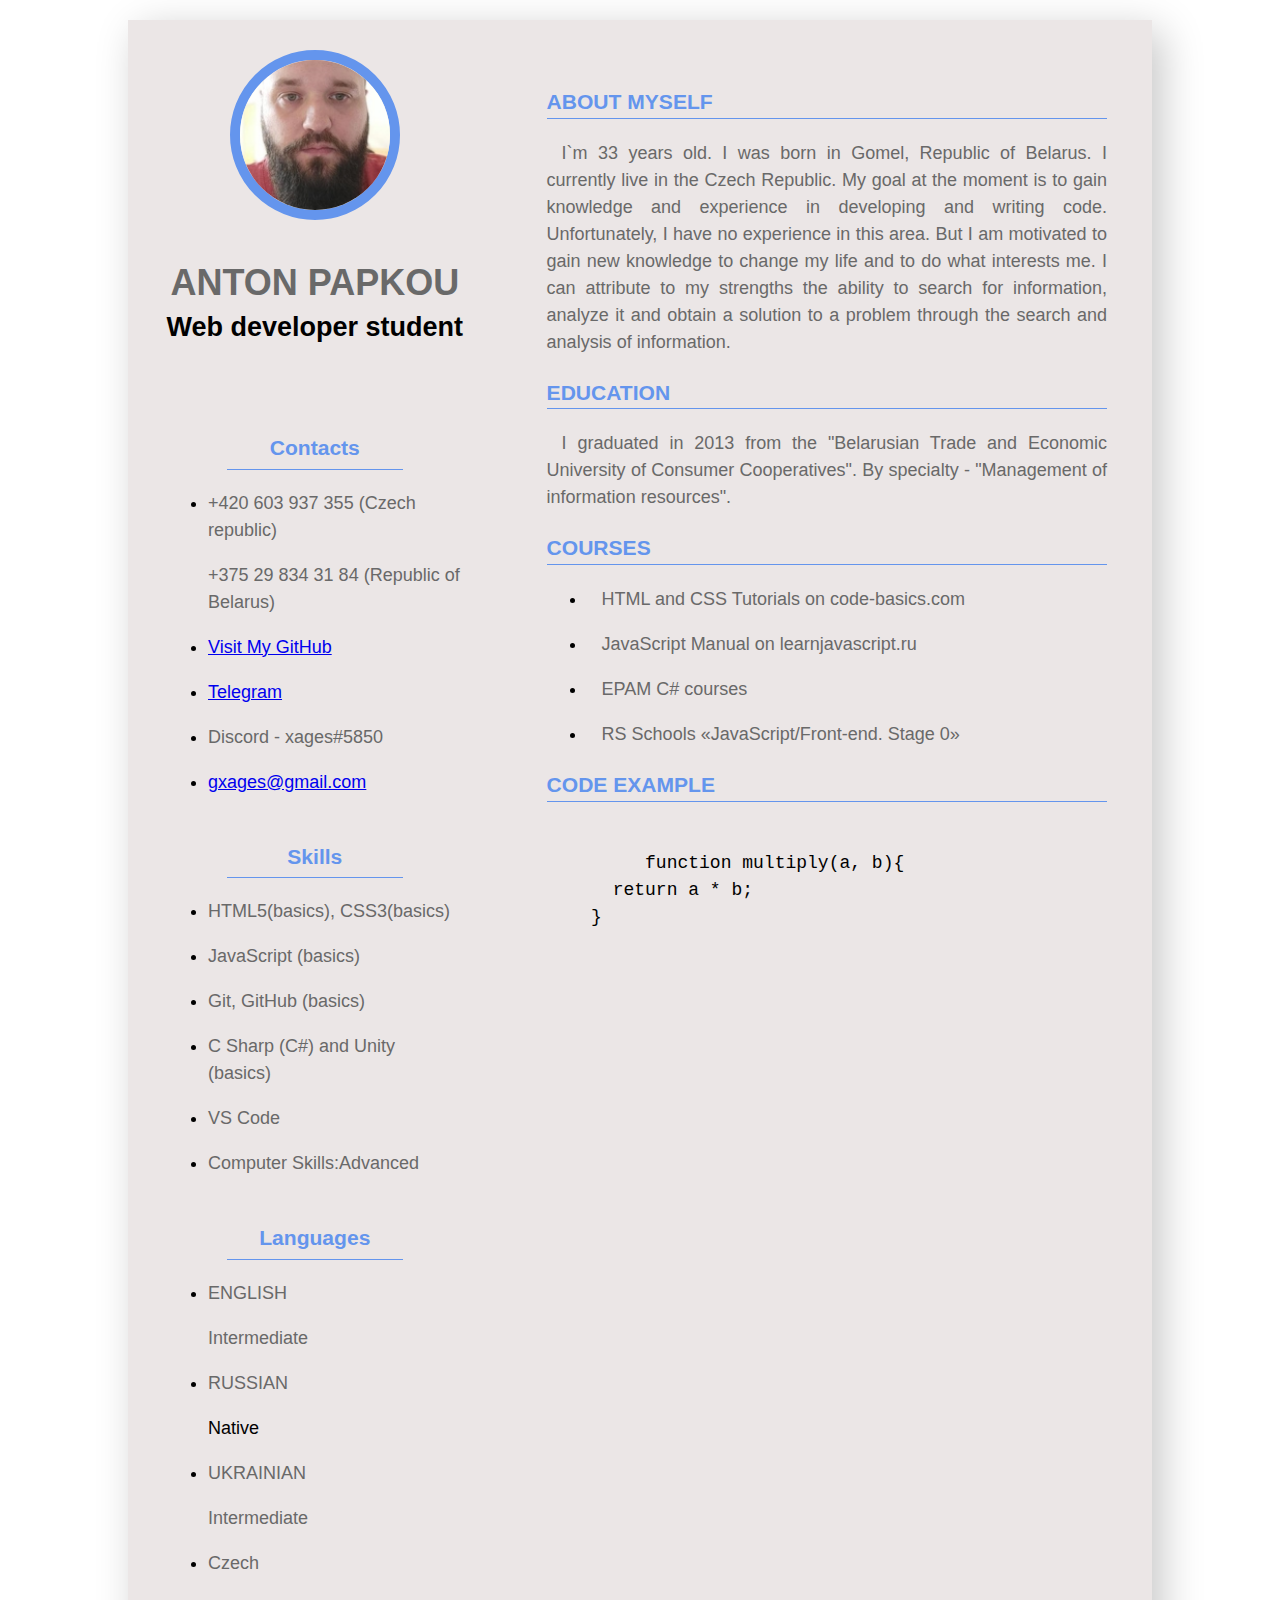
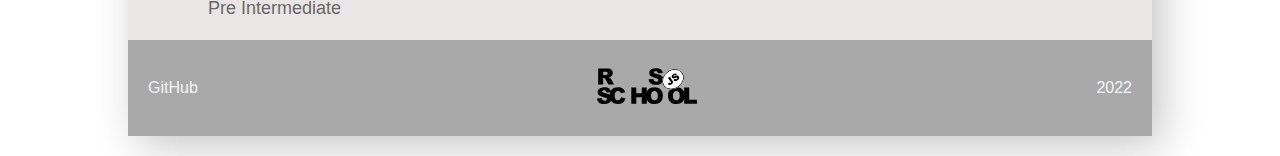
<file: index.html>
<!DOCTYPE html>
<html lang="en">
<head>
    <meta charset="UTF-8">
    <meta http-equiv="X-UA-Compatible" content="IE=edge">
    <meta name="viewport" content="width=device-width, initial-scale=1.0">
    <title>cv</title>
    <link rel="stylesheet" href="css/style.css" type="text/css">
    <link rel="icon" href="images/logo/icon_cv.png">
</head>
<body>
<div class="container">
    <div class="two_columns">
        <div class = "left_column">
            <header>
                <img src="images/MyFoto.jpg" alt="MyFoto" width="204" 
                height="204">               
                <h1>Anton Papkou</h1>
                <h2>Web developer student</h2>
            </header>
            <main>
                <section class="contacts">
                <h3>Contacts</h3>
                <ul>
                    <li><p>+420 603 937 355 (Czech republic)</p><p>+375 29 834 31 84 (Republic of Belarus)</p></li>
                    <li><p><a href="https://github.com/gxages/rsschool-cv">Visit My GitHub</a></p></li>
                    <li><p><a href="https://t.me/BoozyGoose">Telegram</a></p></li>
                    <li><p>Discord - xages#5850</p></li>
                    <li><p><a href="mailto:gxages@gmail.com">gxages@gmail.com</a></p></li>
                </ul>
                </section>
                <section class="skills">
                    <h3>Skills</h3>
                    <ul>
                        <li><p>HTML5(basics), CSS3(basics)</p></li>
                        <li><p>JavaScript (basics)</p></li>
                        <li><p>Git, GitHub (basics)</p></li>
                        <li><p>C Sharp (C#) and Unity (basics)</p></li>
                        <li><p>VS Code</p></li>
                        <li><p>Computer Skills:Advanced</p></li>
                    </ul>
                </section>
                <section class="languages">
                    <h3>Languages</h3>
                    <ul>
                        <li><p>ENGLISH</p><p>Intermediate</p></li>
                        <li><p>RUSSIAN</p>Native<p></li>
                        <li><p>UKRAINIAN</p><p>Intermediate</p></li>
                        <li><p>Czech</p><p>Pre Intermediate</p></li>
                    </ul>
                </section>
            </main>
        </div>
        <aside class = "right_column">
            <section class="about_me">
                <div class="additional_header">
                    <h3>About Myself</h3>
                </div>
            <p>  
            I`m 33 years old. I was born in Gomel, Republic of Belarus. I currently live in the Czech Republic.
            My goal at the moment is to gain knowledge and experience in developing and writing code. 
            Unfortunately, I have no experience in this area. But I am motivated to gain new knowledge to change my life and to do what interests me.
            I can attribute to my strengths the ability to search for information, analyze it and obtain a solution to a problem through the search and analysis of information.
            </p>        
            </section>
            <section class="education">
                <div class="additional_header">
                    <h3>EDUCATION</h3>
                </div>
                <p>
                I graduated in 2013 from the "Belarusian Trade 
                and Economic University of Consumer Cooperatives". By specialty - "Management of information resources".
                </p>
            </section>
            <section class="courses">
                <div class="additional_header">
                    <h3>courses</h3>
                </div>
                <ul>
                    <li><p>HTML and CSS Tutorials on code-basics.com</p></li>
                    <li><p>JavaScript Manual on learnjavascript.ru</p></li>
                    <li><p>EPAM C# courses</p></li>
                    <li><p>RS Schools «JavaScript/Front-end. Stage 0»</p></li>
                </ul>
            </section>
            <section class="code_example">
                <div class="additional_header">
                    <h3>code example</h3>
                </div>
                <pre>
                 <code> 
                       function multiply(a, b){
                    return a * b;
                  }   
                 </code>    
                </pre>    
            </section>
            
        </aside>
     
    </div>
    <footer>
        <div class="footer">
            <a href="https://github.com/gxages/rsschool-cv" class="link-footer">GitHub</a>
            <a href="https://rs.school/js/"><img src="images/rs_school_js.svg" alt="logo" class="logo-rss"></a>
            <p class="link-footer">2022</p>
          </div>
        </footer>
</div>

</body>
</html>
</file>
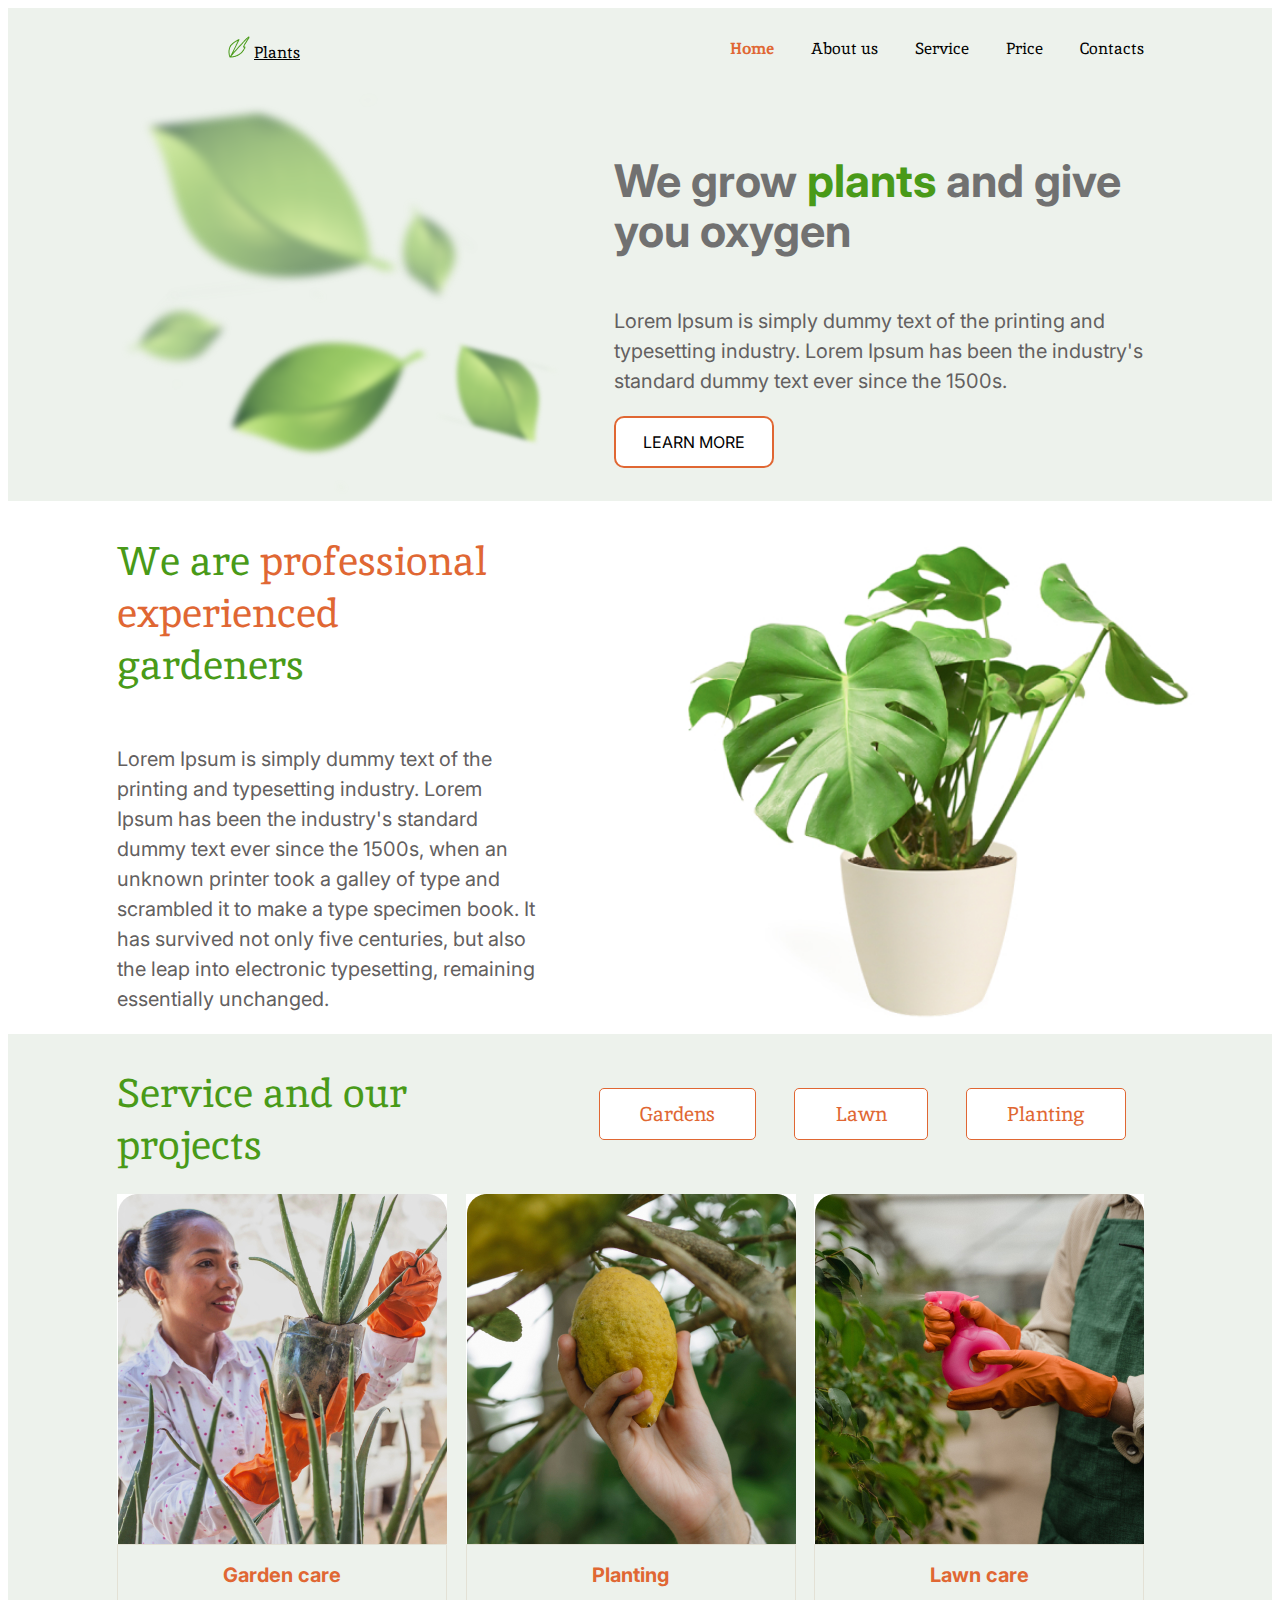
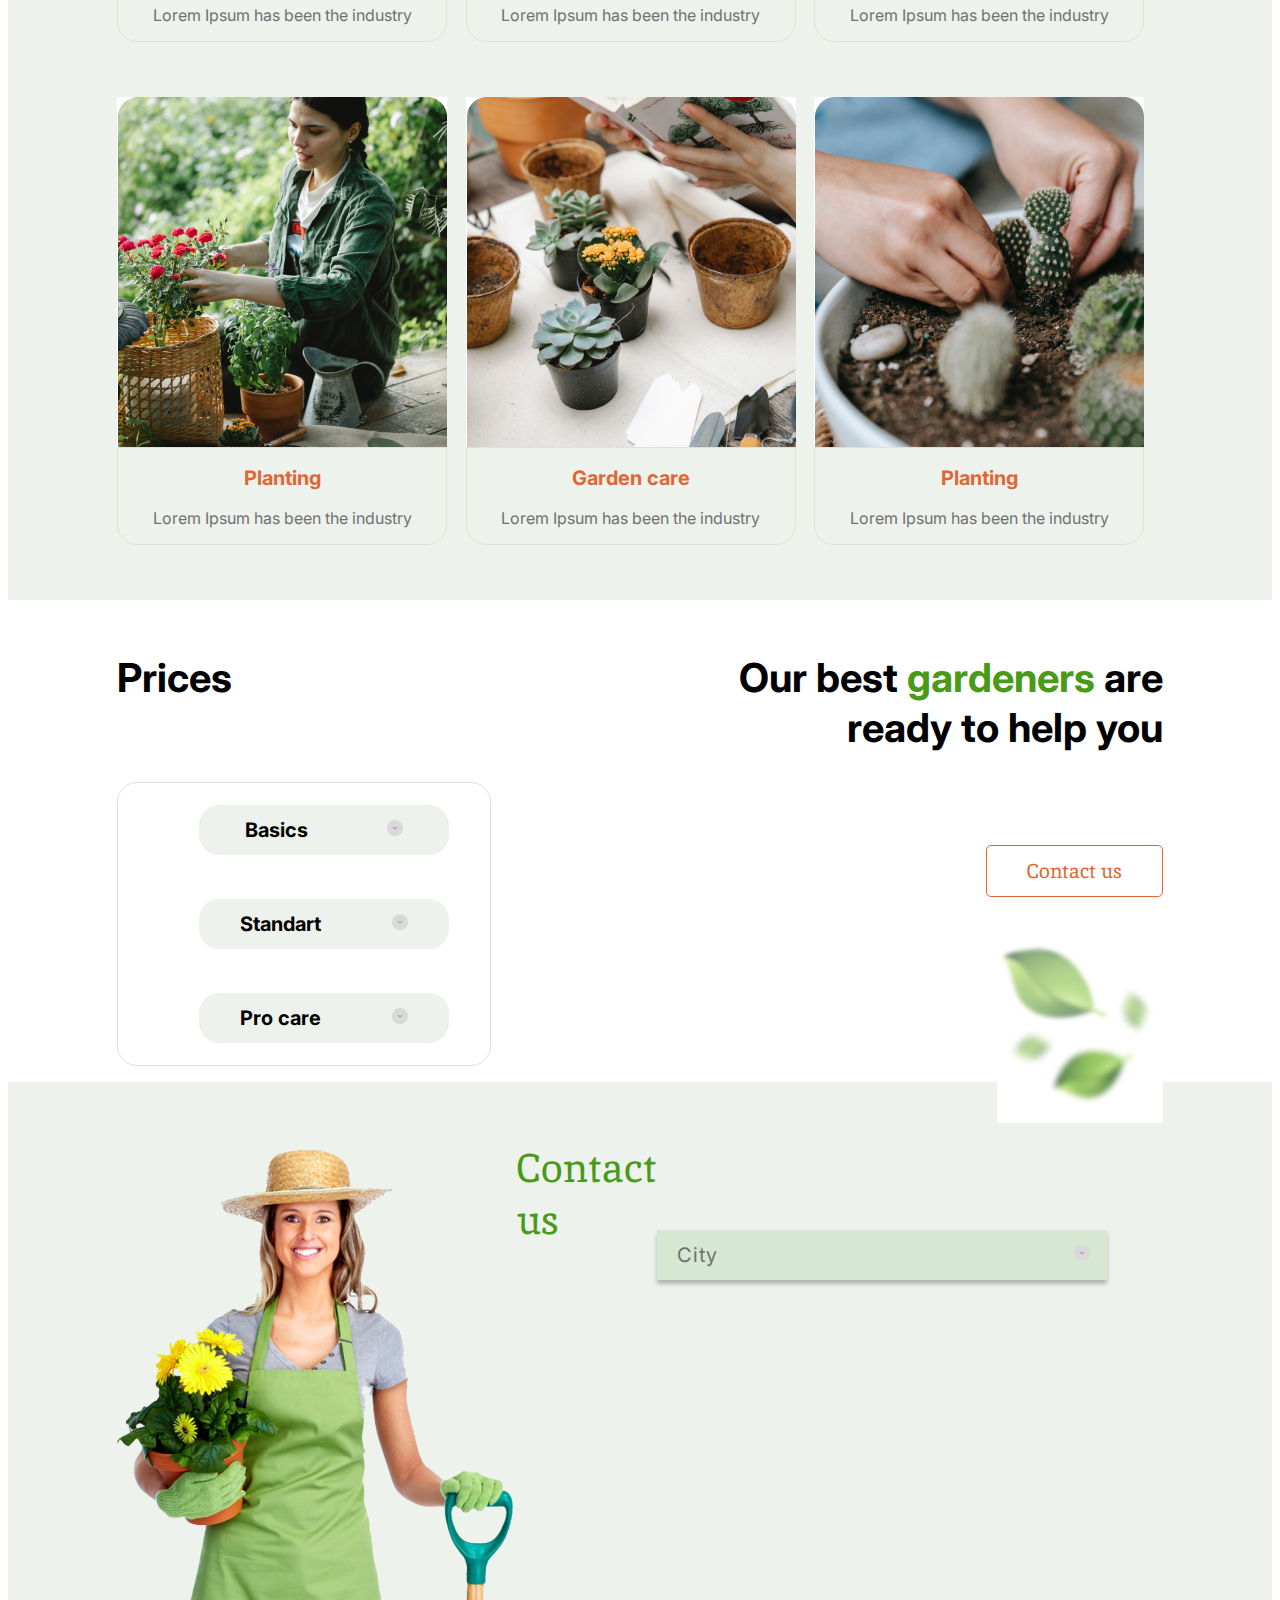
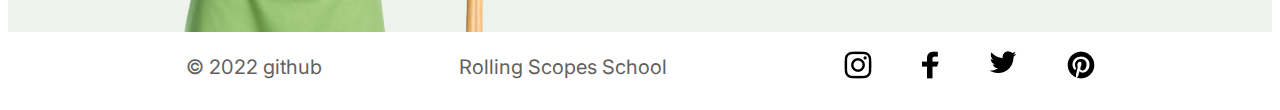
<file: plants/index.html>
<!DOCTYPE html>
<html lang="en">
<head>
    <meta charset="UTF-8">
    <meta http-equiv="X-UA-Compatible" content="IE=edge">
    <meta name="viewport" content="width=device-width, initial-scale=1.0, maximum-scale=1.0, user-scalable=no">
    <title>Plants</title>
    <link rel="preconnect" href="https://fonts.googleapis.com"><link rel="preconnect" href="https://fonts.gstatic.com" crossorigin><link href="https://fonts.googleapis.com/css2?family=Inter:wght@400;700&display=swap" rel="stylesheet">
    <link rel="preconnect" href="https://fonts.googleapis.com"><link rel="preconnect" href="https://fonts.gstatic.com" crossorigin><link href="https://fonts.googleapis.com/css2?family=Inika:wght@400;700&family=Inter:wght@400;700&display=swap" rel="stylesheet">
    <link rel="stylesheet" href="style.css">
    <link rel="shortcut icon" href="img/logo/logo_vector.png">
</head>
<body>
    <header class="header" id="header">
        <div class="wrapper header_wrapper">
            <div class="logo__cont">
                <img src="img/logo/logo_vector.png" alt="logo">
                <a href="#" class="Logo">Plants</a>
            </div>
            <nav class="header__navig">
                <ul class="navig">
                    <li class="navig__list"><a class="home__nav" href="#header">Home</a></li>
                    <li class="navig__list"><a class="link__nav" href="#about">About us</a></li>
                    <li class="navig__list"><a class="link__nav" href="#services">Service</a></li>
                    <li class="navig__list"><a class="link__nav" href="#prices">Price</a></li>
                    <li class="navig__list"><a class="link__nav" href="#contacts">Contacts</a></li>
                </ul>
            </nav>
        </div>
        
        
    </header>
    <main class="main">
        <section class="welcome">
            <div class="wrapper welcome__wrapper">
                <div class="welcome__content__left">
                    <img class="welcome__leafs" src="img/welcom/leafs.svg" alt="leafs">
                </div>
                <div class="welcome__content__right">
                    <h1>We grow <span class="color__text">plants</span> and give you oxygen</h1>
                    <p>Lorem Ipsum is simply dummy text of the printing and typesetting industry. Lorem Ipsum has been the industry's standard dummy text ever since the 1500s.</p>
                    <div class="welcom__button">
                    <button class="button_first">LEARN MORE</button>
                    </div>
                </div>
            </div>
        </section>
        <section class="about">
            <div class="wrapper about__wrapper" id="about">
                <div class="about__content">
                    <div class="about__header">
                        <h2>We are <span class="color__text_second">professional experienced</span>  gardeners</h2>
                        <p>Lorem Ipsum is simply dummy text of the printing and typesetting industry. Lorem Ipsum has been the industry's standard dummy text ever since the 1500s, when an unknown printer took a galley of type and scrambled it to make a type specimen book. It has survived not only five centuries, but also the leap into electronic typesetting, remaining essentially unchanged. </p>
                     <div class="staffs__hover">
                        <div class="staffs">
                            <div class="grid__box_1">
                                <img  src="img/about/julie.jpg" alt="julie" >
                            </div>     
                            <div class="grid__box_2">
                                <p class="grid__box__text">Julie</p>
                            </div>
                            <div class="grid__box_3">
                                <p class="grid__box__text">Marisa</p>
                            </div>
                            <div class="grid__box_4">
                                <img  src="img/about/marisa.jpg" alt="marisa">
                            </div>
                        </div>
                     </div>
                    </div>     
                    <div class="about__img">
                        <img class="houseplant" src="img/about/houseplant.jpg" alt="houseplant">
                    </div>
                 
                </div>
                
        </section>
        <section class="services" id="services">
            <div class="wrapper services__wrapper">
                <div class="services__description">
                    <h2 class="services__title">Service and our projects</h2>
                    <div class="services__buttons">
                        <button class="button_second">Gardens</button>
                        <button class="button_second">Lawn</button>
                        <button class="button_second">Planting</button>
                    </div>
                </div>
                <div class="services__content">
                    <span class="services_item">
                       <div class="style__cards">
                            <div class="style__img">
                                <img src="img/services/1.jpg" alt="Garden care">
                            </div>
                            <div class="style__info">
                                <div class="style__header">
                                    <h3>Garden care</h3>
                                    <p>Lorem Ipsum has been the industry</p>
                                </div>
                            </div>
                        </div> 
                    </span>
                    <span class="services_item">
                        <div class="style__cards">
                            <div class="style__img">
                                <img src="img/services/2.jpg" alt="Planting">
                            </div>
                            <div class="style__info">
                                <div class="style__header">
                                   <h3>Planting</h3>
                                   <p>Lorem Ipsum has been the industry</p>
                                </div>
                            </div>
                        </div>
                    </span>
                    <span class="services_item">
                        <div class="style__cards">
                            <div class="style__img">
                                <img src="img/services/3.jpg" alt="Lawn care">
                            </div>
                            <div class="style__info">
                                <div class="style__header">
                                    <h3>Lawn care</h3>
                                    <p>Lorem Ipsum has been the industry</p>
                                </div>
                            </div>
                        </div>
                    </span>
                    <span class="services_item">
                        <div class="style__cards">
                            <div class="style__img">
                                <img src="img/services/4.jpg" alt="Planting">
                            </div>
                            <div class="style__info">
                                <div class="style__header">
                                    <h3>Planting</h3>
                                    <p>Lorem Ipsum has been the industry</p>
                                </div>
                            </div>
                        </div>
                    </span>
                    <span class="services_item">
                        <div class="style__cards">
                            <div class="style__img">
                                <img src="img/services/5.jpg" alt="Garden care">
                            </div>
                            <div class="style__info">
                                <div class="style__header">
                                    <h3>Garden care</h3>
                                    <p>Lorem Ipsum has been the industry</p>
                                </div>
                            </div>
                        </div>
                    </span>
                    <span class="services_item">
                        <div class="style__cards">
                            <div class="style__img">
                                <img src="img/services/6.jpg" alt="Planting">
                            </div>
                            <div class="style__info">
                                <div class="style__header">
                                    <h3>Planting</h3>
                                    <p>Lorem Ipsum has been the industry</p>
                                </div>
                            </div>
                        </div>
                    </span>
                </div> 
            </div>
        </section>
        <section class="prices" id="prices">
            <div class="wrapper prices__wrapper">
                <div class="prices" id="prices">
                    <h4>Prices</h4>
                </div>
                <div class="prices__form" id="prices__form">

                       <ul class="dropdown__menu">
                        <li><button class="select__button">Basics <span><img src="img/other/accordion_btn.png" alt="accordion_btn"></span> </button></li>
                        <li><button class="select__button">Standart<span><img src="img/other/accordion_btn.png" alt="accordion_btn"></span> </button></li>
                        <li><button class="select__button">Pro care<span><img src="img/other/accordion_btn.png" alt="accordion_btn"></span> </button></li>
                       </ul>
                </div>
              <div class="prices__content" id="prices__description">
                <div class="prices__description" >
                    <h4>Our best <span class="color__text">gardeners</span> are ready to help you</h4>
                </div>
                <div class="prices__button" >
                    <button class="button_second">Contact us</button>
                </div>
                <div class="prices__image" >
                    <img src="img/prices/leafs.jpg" alt="leafs">
                </div>
              </div>

            </div>
        </section>
        <section class="contacts" id="contacts">
            <div class="wrapper contacts__wrapper">
                <img src="img/contact/contact_woman.png" alt="woman" class="contact__img">
                <h2>Contact us</h2>
                <div class="button__wrapp">
                        <button class="contact__button">City<span><img src="img/other/accordion_btn.png" alt="accordion"></span></button>
                </div>      
            </div>
        </section>
    </main>
    <footer class="footer">
        <div class="wrapper footer__wrapper">
                <p>&copy; 2022 github</p>
                <p>Rolling Scopes School</p>
                <div class="social__list">
                    <ul class="social__list">
                        <li><img src="img/footer_img/1.png" alt="instagram"></li>
                        <li><img src="img/footer_img/2.png" alt="facebook"></li>
                        <li><img src="img/footer_img/3.png" alt="twitter"></li>
                        <li><img src="img/footer_img/4.png" alt="pinterest"></li>
                    </ul>
                </div>
        </div>
    </footer>
</body>
</html>
</file>
<file: css/style.css>
.container {
   margin: 20px auto;
   width: 1024px;
   font-family: Arial, sans-serif;
   font-size: 18px;
   line-height: 1.5;
   background-color: hwb(0 90% 8%);
   box-shadow: 10px 10px 40px -1px rgba(0, 0, 0, 0.23);
 }
.body {
   box-sizing: border-box;
   background-color: #f5f5f5;

}

.two_columns{
   display: flex;
}

.left_column{
   width: 40%;
}
.right_column{
   width: 60%;
   padding: 45px;
}

header{
   text-align: center;
   padding: 30px;
   
}
header img{
   margin-bottom: 30px;
   display: inline-block;
   border-radius: 50%;
   width:50%;
   height:50%;
   object-fit: cover;
   overflow: hidden;
   width: 150px;
  height: 150px;
  border: 10px solid cornflowerblue;
}
   header h1{
      margin-bottom: 10px;
      text-transform: uppercase;
      line-height: 2px;
      color: dimgray;
   }

   header h2{
      margin-bottom: 10px;
     

   }

.right_column h3{
   flex: 1;
   vertical-align: middle;
   font-weight: 600;
   text-transform: uppercase;
   color: cornflowerblue;
   border-bottom: 1px solid cornflowerblue;
   
}   

main{
   padding: 0 40px;
  \\ background-color: #C0C0C0	;
}
main h3{
   width: 136px;
   margin: 40px auto 20px;
   padding: 5px 20px;
   text-align: center;
   color: cornflowerblue;
   border-bottom: 1px solid cornflowerblue;

}

.right_column p{
   color: dimgray;
   text-indent: 15px;
   text-align: justify;
}
main p{
   color: dimgray;
}

.footer {
   display: flex;
   justify-content: space-between;
   align-items: center;
   padding: 20px;
   font-size: 0.8rem;

   background-color: darkgray;
 }

.logo-rss{
   width: 100px;
}

.link-footer{
   color: #f5f5f5;
   text-decoration: none;
   font-size: medium;
  
 }

pre{
   margin-left:-150px;
   padding-left: 0;
   align-items: flex-start;
   display: flex;
}
</file>
<file: plants/style.css>
/* -------------------- constants ---------------------- */
:root{
    --color-main:#499A18;
    --color-secondary:#E06733;
    --color-background-main:#EDF2EC;
    --color-background-secondary:#FFFFFF;
    
}

html{
    font-size: 10px;
    scroll-behavior: smooth;
}

body{
    font-size: 1.6rem;
     font-family:'Inter', sans-serif;
}

.wrapper{
    max-width: 1440px;
    margin: auto;
    padding-left: 109px;
    padding-right: 109px;
}

/* -------------------- styles for text  ---------------- */
h1{
    font-family: 'Inter';
    font-style: normal;
    font-weight: 700;
    font-size: 45px;
    line-height: 50px;
    color: #717171;
}

h2{
    font-family: 'Inika';
    font-style: normal;
    font-weight: 400;
    font-size: 40px;
    line-height: 52px;
    color:var(--color-main)
}

h3{
    font-family: 'Inter';
    font-style: normal;
    font-weight: 700;
    font-size: 20px;
    line-height: 20px;
    color: var(--color-secondary);
}

h4{
    font-family: 'Inter';
    font-style: normal;
    font-weight: 700;
    font-size: 40px;
    line-height: 50px;
    color: #000000;
}
.color__text{
    color:var(--color-main);
}

.color__text_second{
    color: var(--color-secondary);
}

p{
    font-family: 'Inter';
    font-style: normal;
    font-weight: 400;
    font-size: 20px;
    line-height: 30px;
    color: #636060;
}
.style__header p{
    font-family: 'Inter';
    font-style: normal;
    font-weight: 400;
    font-size: 16px;
    line-height: 20px;
    color: #717171;
}

a.home__nav:active, 
a.home__nav:hover, 
a.home__nav{
  text-decoration: none;
  color: var(--color-secondary);
  list-style: none;
  font-family: 'Inika';
  font-style: normal;
  font-weight: 700;
  font-size: 16px;
  line-height: 50px;

}
a.link__nav:active, 
a.link__nav:hover, 
a.link__nav{
    text-decoration: none;
    list-style: none;
    font-family: 'Inika';
    font-style: normal;
    font-weight: 400;
    font-size: 16px;
    line-height: 50px;
    color: #000;
    cursor: pointer;
}
/* -------------------- sections -----------------------------*/
header{
    background-color:var(--color-background-main);
    /* padding: 52px 0 60.96px 0;  */

}

main{
    background-color:var(--color-background-main);
    /* padding: 52px 0 60.96px 0; */
}

.header_wrapper{
    display: flex;
    align-items: center;
    justify-content: space-between;
}

.navig{
    display: flex;
    align-items: center;
    justify-content: space-around;
    width: 452px;
    height: 50px;
}

.navig__list{
    list-style: none;
    cursor: pointer;

}



.Logo{
    font-family: 'Inika';
    font-style: normal;
    font-weight: 400;
    font-size: 16px;
    line-height: 21px;

    color: #000000;
}

.logo__cont{
    padding-left: 111px;
}

.welcome{
    background-color: var(--color-background-main);
}

.welcome__wrapper{
    display: flex;
    align-items: center;
    justify-content: space-between;
    /* padding: 109px 62px; */
}

.welcome__content__right{
    width: 549px;
    height: 340px;
    display: flex;
    flex-wrap: wrap;
    align-content: space-between;
    justify-content: space-between;
   
}
.welcome__leafs{
    width: 448.8px;
    height: 407.36px;
       
}    

.about{
    background-color: var(--color-background-secondary);
}

.about__wrapper{
    display: flex;
    align-items:center ;
    /* padding: 93px 109px; */
}
.about__header{
    display: flex;
    flex-direction: column;
    flex-wrap: wrap;
    width: calc(100%/2.5);
    position: relative;
    opacity: 1;

}
.about__img{
    display: flex;
}
.about__content{
    display: flex;    
    gap: 153px;
}
/* .about__content{
    word-wrap: break-word;
    display: flex;
    flex-direction: column;
    justify-content: left;
    flex-wrap: wrap;
    width: 605px;
    height: 350px;
    left: 109px;
    top: 161px;
} */
/* .houseplant{
    width: 464px;
    height: 479px;
    left: 867px;
    top: 93px;
} */
.staffs__hover{
    position: absolute;
    /* margin: auto; */
    padding-top: calc(15%);
    
}
.staffs{
    display: grid;
    grid-template-columns: repeat(3,1fr);
    grid-template-rows: repeat(2,1fr);
    align-items: center;
    grid-template-areas:
    "grid__box_4 grid__box_3 grid__box_3"
    "grid__box_2 grid__box_2 grid__box_1"
    ;
}
.grid__box_1{
    display: grid;
  grid-area: grid__box_1;
  justify-content: end;
}
.grid__box_2{
   grid-area:grid__box_2 ;
   display: grid;
   justify-content: end;
}
.grid__box_3{
    grid-area: grid__box_3;
    display: grid;
    justify-content: start;
}
.grid__box_4{
    grid-area: grid__box_4; 
    display: grid;
    justify-content: start;
}
.grid__box__text{
    font-family: 'Inika';
    font-style: normal;
    font-weight: 400;
    font-size: 20px;
    line-height: 26px;
    color: #000000;
}

.staffs__hover{
display: none;

}
.about__header:hover .staffs__hover{
    display: block;
}

/* _________________services________________________  */
.services{
    background-color: var(--color-background-main);
}

.services__wrapper{
    display: flex;
    flex-direction: column;
}

.services__description{
    display: flex;
    align-items: center;
    justify-content: space-between;
    width: 1009px;
    /* padding: 40px 109px 90px; */
}

.services__buttons{
    display: flex;
    gap: 38px;
}
.services__title{
    width: 306px;
    height: 94px;
}

.services__content{
    display: flex;
    flex-wrap: wrap;
    justify-content: space-between;
    /* width: 1222px ; */
    /* height: 955px; */
    /* padding: 0px 109px 119px 109px; */
    
}
.services_item{
    width: calc(100% / 3);
    margin-bottom: 55px;
}
.style__cards{
    width: 330px;  
}

.style__img {
    border-radius: 0 0 20px 20px;
    width: 330px;
    height: 350px;
 
  }

  .style__info {
    text-align: center;
    word-break: break-word;
    overflow: hidden;
    border-radius: 0 0 20px 20px;
    border: 1px solid #E3E1D5;
   
  }

.prices{
    background-color: var(--color-background-secondary);
}

.prices__wrapper{
    display: grid;
    /* padding: 40px 104px; */
    grid-template-rows: 1fr  ;
    grid-template-columns: 1fr;
    row-gap: 10px;
    grid-template-areas: 
    "prices prices__description"
    "prices__form prices__description"
    ;
}
.prices__content{
    display: flex;
    flex-direction: column;
    justify-content: space-between;
    align-items: flex-end;
    width: 452px;
    height: 191px;
    text-align: right;
    grid-gap: 39px;
}


#prices{
    grid-area: prices;
}
#prices__description{
    grid-area: prices__description;
}
#prices__form{
    grid-area: prices__form;
}
    

.contacts{
    background-color: var(--color-background-main);
    
}

.contacts__wrapper{
    display: flex;
    justify-content: space-around;
}

.contacts__wrapper h2{
    padding-top: 60px;
    margin: 0;
}
.contact__img{
    padding-top: 53px;
    
}
.button__wrapp{
    display: flex;
    padding: 148px 109px 0 0 ;
}
footer{
    background-color: var(--color-background-secondary);
}

.footer__wrapper{
    display: flex;
    flex-wrap: nowrap;
    justify-items: center;
    justify-content: space-around;
    align-items: center;
}
.social__list{
    display: flex;
    gap: 50px;
    justify-content: space-between;
    list-style: none;
}

/* ---------------------- elements ------------------------*/

.button_first{
    font-family: 'Inter';
    font-style: normal;
    font-weight: 400;
    font-size: 16px;
    line-height: 20px;
    background: var(--color-background-secondary);
    color: #000;
    border: 2px solid #E06733;
    border-radius: 10px;
    cursor: pointer;

    padding: 14px 27px;
}
.button_first:hover{
    font-family: 'Inter';
    font-style: normal;
    font-weight: 400;
    font-size: 16px;
    line-height: 20px;
    color:var(--color-background-secondary);
    background: var(--color-secondary);
    border: 2px solid #E06733;
    border-radius: 10px;
    cursor: pointer;

    padding: 14px 27px;
}

.button_first:active{
    font-family: 'Inter';
    font-style: normal;
    font-weight: 400;
    font-size: 16px;
    line-height: 20px;
    color:var(--color-background-secondary);
    background: var(--color-secondary);
    border: 2px solid #E06733;
    border-radius: 10px;
    cursor: pointer;

    padding: 14px 27px;
}

.button_second:hover{
    font-family: 'Inika';
    font-style: normal;
    font-weight: 400;
    font-size: 20px;
    line-height: 26px;
    color: var(--color-background-secondary);
    cursor: pointer;
    background-color: var(--color-secondary);
    border: 1px solid #E06733;
    border-radius: 5px;

    padding: 12px 40px
}
.button_second{
    font-family: 'Inika';
    font-style: normal;
    font-weight: 400;
    font-size: 20px;
    line-height: 26px;
    color: var(--color-secondary);
    cursor: pointer;
    background-color: var(--color-background-secondary);
    border: 1px solid #E06733;
    border-radius: 5px;

    padding: 12px 40px
}

.dropdown__menu{
    display: flex;
    flex-direction: column;
    align-items: center;
    justify-content: space-around;
    box-sizing: content-box;
    width: 332px;
    height: 282.01px;
    border: 1px solid #E3E1D5;
    border-radius: 20px;
    list-style: none;
}

.select__button{
    width: 250px;
    height: 50px;
    background: #EDF2EC;
    border-radius: 20px;
    left: 145px;
    top: 347.01px;

    font-family: 'Inter';
    font-style: normal;
    font-weight: 700;
    font-size: 20px;
    line-height: 20px;
    color: #000000;
    border: 0;
}

.select__button{
    display: flex;
    justify-content: space-around;
    align-items: center;
    cursor: pointer;

}
.contact__button{
    width: 450px;
    height: 50px;
}
.contact__button{
    background: #D6E7D2;
    box-shadow: 0px 4px 4px rgba(0, 0, 0, 0.25);
    border-radius: 0px;
    border: 0;
}

.contact__button{
    display: flex;
    flex-wrap: nowrap;
    justify-items: baseline;
    justify-content: space-between;
    align-items: center;
    padding-left: 20px;
    padding-right: 17px;
    
}
.contact__button{
    font-family: 'Inter';
    font-style: normal;
    font-weight: 400;
    font-size: 20px;
    line-height: 40px;
    letter-spacing: 0.05em;
    color: #717171;
    cursor: pointer;

}
</file>
